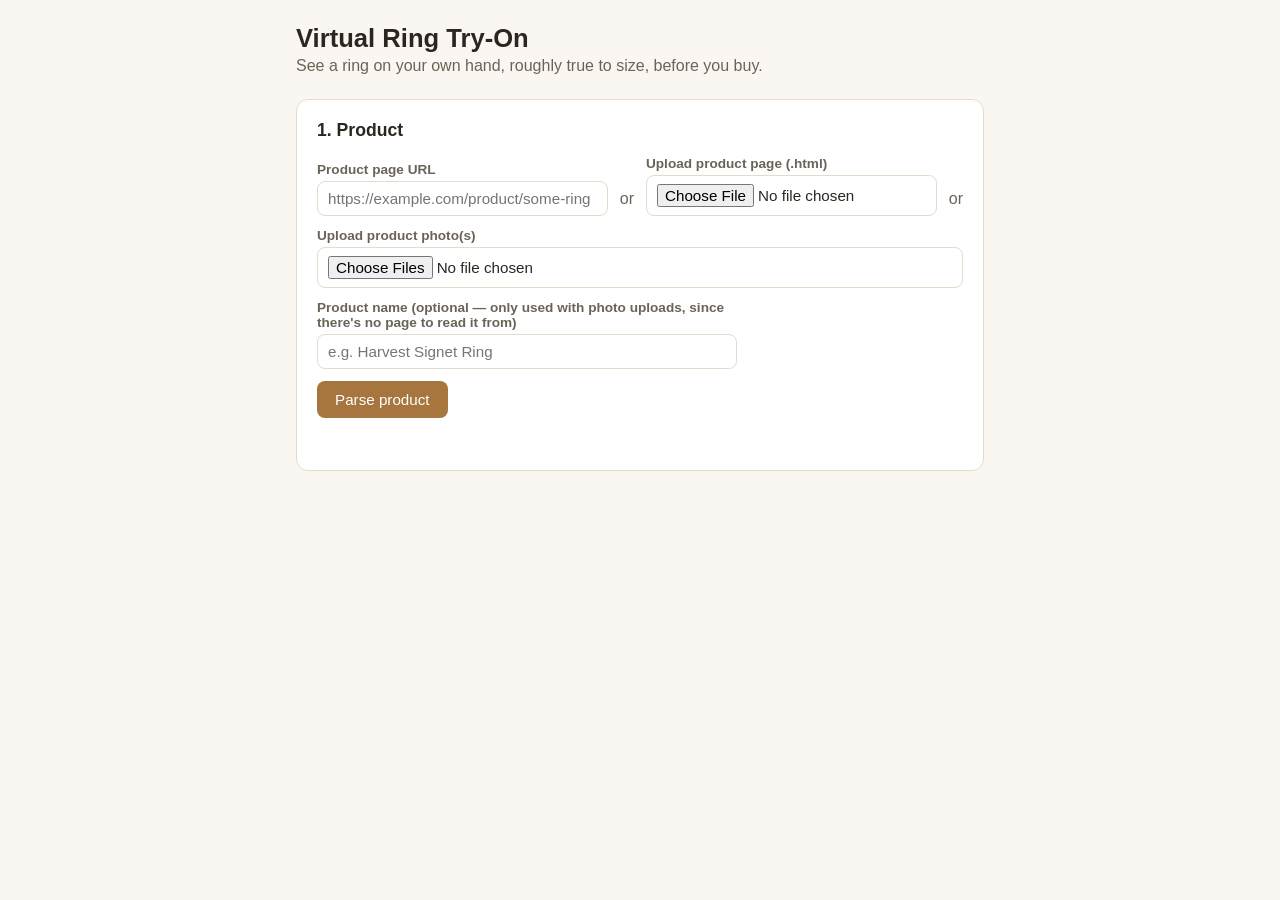
<file: frontend/index.html>
<!doctype html>
<html lang="en">
<head>
  <meta charset="utf-8" />
  <meta name="viewport" content="width=device-width, initial-scale=1" />
  <title>Ring Try-On</title>
  <link rel="stylesheet" href="styles.css" />
</head>
<body>
  <main class="page">
    <header class="page-header">
      <h1>Virtual Ring Try-On</h1>
      <p class="subtitle">See a ring on your own hand, roughly true to size, before you buy.</p>
    </header>

    <!-- STEP 1: Product -->
    <section class="card" id="step-product">
      <h2>1. Product</h2>
      <div class="field-row">
        <label class="field">
          <span>Product page URL</span>
          <input type="url" id="product-url" placeholder="https://example.com/product/some-ring" />
        </label>
        <span class="or">or</span>
        <label class="field">
          <span>Upload product page (.html)</span>
          <input type="file" id="product-file" accept=".html,text/html" />
        </label>
        <span class="or">or</span>
        <label class="field">
          <span>Upload product photo(s)</span>
          <input type="file" id="product-images" accept="image/*,.heic,.heif" multiple />
        </label>
      </div>
      <label class="field product-name-field" id="product-name-field">
        <span>Product name (optional — only used with photo uploads, since there's no page to read it from)</span>
        <input type="text" id="product-name-input" placeholder="e.g. Harvest Signet Ring" />
      </label>
      <button type="button" id="parse-btn" class="btn primary">Parse product</button>
      <p class="error" id="parse-error" hidden></p>

      <div id="product-result" class="product-result" hidden>
        <div class="product-thumbs" id="product-thumbs"></div>
        <div class="product-info">
          <h3 id="product-name"></h3>
          <p id="product-price"></p>
          <dl id="product-dimensions" class="dimensions"></dl>
          <p class="warning" id="dimensions-warning" hidden>
            We couldn't find exact measurements for this product — sizing in your result will be approximate.
          </p>
        </div>
      </div>
    </section>

    <!-- STEP 2: Hand photo -->
    <section class="card" id="step-hand" hidden>
      <h2>2. Your hand photo</h2>
      <p class="instructions">
        Take a photo of your hand with a credit card or a US quarter resting nearby, in the
        same shot, for accurate sizing.
      </p>
      <svg class="example-illustration" viewBox="0 0 220 140" aria-hidden="true">
        <rect x="4" y="4" width="212" height="132" rx="8" fill="none" stroke="#c9c2b3" stroke-width="2"/>
        <ellipse cx="90" cy="80" rx="55" ry="34" fill="#f3d9b1" stroke="#caa377" stroke-width="2"/>
        <rect x="120" y="35" width="70" height="44" rx="6" fill="#dfe7f0" stroke="#9fb2c6" stroke-width="2"/>
        <text x="150" y="60" font-size="10" text-anchor="middle" fill="#5a6b7c">card / quarter</text>
        <text x="70" y="118" font-size="10" text-anchor="middle" fill="#7a6a4a">hand</text>
      </svg>

      <label class="field">
        <span>Hand photo</span>
        <input type="file" id="hand-photo" accept="image/*,.heic,.heif" />
      </label>

      <fieldset class="field">
        <legend>Reference object used</legend>
        <label class="radio"><input type="radio" name="reference_object" value="credit_card" checked /> Credit / ID card</label>
        <label class="radio"><input type="radio" name="reference_object" value="us_quarter" /> US quarter</label>
      </fieldset>
    </section>

    <!-- STEP 3: Finger & hand -->
    <section class="card" id="step-finger" hidden>
      <h2>3. Finger &amp; hand</h2>
      <fieldset class="field">
        <legend>Which finger?</legend>
        <label class="radio"><input type="radio" name="target_finger" value="index" checked /> Index</label>
        <label class="radio"><input type="radio" name="target_finger" value="middle" /> Middle</label>
        <label class="radio"><input type="radio" name="target_finger" value="ring" /> Ring finger</label>
      </fieldset>
      <fieldset class="field">
        <legend>Which hand?</legend>
        <label class="radio"><input type="radio" name="hand_side" value="left" checked /> Left</label>
        <label class="radio"><input type="radio" name="hand_side" value="right" /> Right</label>
      </fieldset>
    </section>

    <!-- STEP 4: Generate -->
    <section class="card" id="step-generate" hidden>
      <h2>4. Generate</h2>
      <button type="button" id="generate-btn" class="btn primary">Generate try-on</button>
      <p class="error" id="generate-error" hidden></p>
      <div class="loading" id="loading" hidden>
        <div class="spinner"></div>
        <p>Generating your try-on — this can take 10–30+ seconds…</p>
      </div>
    </section>

    <!-- Result -->
    <section class="card" id="step-result" hidden>
      <h2>Result</h2>
      <p class="warning" id="qa-warning" hidden>
        This result may not be fully accurate — our automated quality check flagged possible issues.
      </p>
      <div id="warnings-list"></div>
      <img id="result-image" alt="Generated ring try-on" />
      <p class="disclaimer">
        This is an AI-generated visualization to help you gauge fit and style. Actual product may vary.
      </p>
      <button type="button" id="regenerate-btn" class="btn secondary">Regenerate</button>
      <p class="error" id="regenerate-error" hidden></p>
    </section>
  </main>

  <script src="main.js"></script>
</body>
</html>
</file>
<file: frontend/styles.css>
:root {
  color-scheme: light dark;
  --bg: #faf7f2;
  --card-bg: #ffffff;
  --text: #2b2620;
  --muted: #6b6357;
  --border: #e3dccb;
  --accent: #a6763e;
  --accent-contrast: #ffffff;
  --warning-bg: #fdf3d8;
  --warning-text: #6b5300;
  --error: #b3261e;
}

* { box-sizing: border-box; }

body {
  margin: 0;
  font-family: -apple-system, BlinkMacSystemFont, "Segoe UI", Roboto, sans-serif;
  background: var(--bg);
  color: var(--text);
}

.page {
  max-width: 720px;
  margin: 0 auto;
  padding: 24px 16px 64px;
}

.page-header h1 { margin: 0 0 4px; font-size: 1.6rem; }
.page-header .subtitle { margin: 0 0 24px; color: var(--muted); }

.card {
  background: var(--card-bg);
  border: 1px solid var(--border);
  border-radius: 12px;
  padding: 20px;
  margin-bottom: 20px;
}
.card h2 { margin-top: 0; font-size: 1.1rem; }

.field-row {
  display: flex;
  align-items: flex-end;
  gap: 12px;
  flex-wrap: wrap;
  margin-bottom: 12px;
}

.field { display: flex; flex-direction: column; gap: 4px; flex: 1; min-width: 200px; }
.field span, fieldset.field legend { font-size: 0.85rem; color: var(--muted); font-weight: 600; }
fieldset.field { border: none; padding: 0; margin: 0 0 12px; }

input[type="url"], input[type="file"] {
  padding: 8px 10px;
  border: 1px solid var(--border);
  border-radius: 8px;
  font-size: 0.95rem;
  background: var(--card-bg);
  color: var(--text);
}

.or { color: var(--muted); padding-bottom: 8px; }

.product-name-field { max-width: 420px; margin-bottom: 12px; }
input[type="text"] {
  padding: 8px 10px;
  border: 1px solid var(--border);
  border-radius: 8px;
  font-size: 0.95rem;
  background: var(--card-bg);
  color: var(--text);
}

.radio { display: inline-flex; align-items: center; gap: 6px; margin-right: 16px; font-size: 0.95rem; }

.btn {
  border: none;
  border-radius: 8px;
  padding: 10px 18px;
  font-size: 0.95rem;
  cursor: pointer;
}
.btn.primary { background: var(--accent); color: var(--accent-contrast); }
.btn.secondary { background: transparent; border: 1px solid var(--accent); color: var(--accent); }
.btn:disabled { opacity: 0.6; cursor: default; }

.error { color: var(--error); margin-top: 8px; }
.warning {
  background: var(--warning-bg);
  color: var(--warning-text);
  border-radius: 8px;
  padding: 10px 12px;
  margin: 12px 0;
  font-size: 0.9rem;
}

.instructions { font-size: 0.95rem; }
.example-illustration { display: block; margin: 8px 0 16px; max-width: 260px; }

.product-result { display: flex; gap: 16px; margin-top: 16px; flex-wrap: wrap; }
.product-thumbs { display: flex; gap: 6px; flex-wrap: wrap; max-width: 220px; }
.product-thumbs img {
  width: 56px; height: 56px; object-fit: cover; border-radius: 6px; border: 1px solid var(--border);
}
.product-info { flex: 1; min-width: 200px; }
.product-info h3 { margin: 0 0 4px; }
.dimensions { margin: 8px 0; font-size: 0.9rem; }
.dimensions dt { font-weight: 600; color: var(--muted); }
.dimensions dd { margin: 0 0 4px 0; }

.loading { display: flex; align-items: center; gap: 10px; margin-top: 12px; color: var(--muted); }
.spinner {
  width: 18px; height: 18px; border-radius: 50%;
  border: 3px solid var(--border); border-top-color: var(--accent);
  animation: spin 0.8s linear infinite;
}
@keyframes spin { to { transform: rotate(360deg); } }

#result-image { max-width: 100%; border-radius: 10px; border: 1px solid var(--border); display: block; margin: 12px 0; }
.disclaimer { font-size: 0.82rem; color: var(--muted); }

@media (prefers-color-scheme: dark) {
  :root {
    --bg: #1b1815;
    --card-bg: #26221c;
    --text: #f1ece0;
    --muted: #b3a891;
    --border: #3a352b;
    --warning-bg: #3a2f0f;
    --warning-text: #f0d580;
  }
}
</file>
